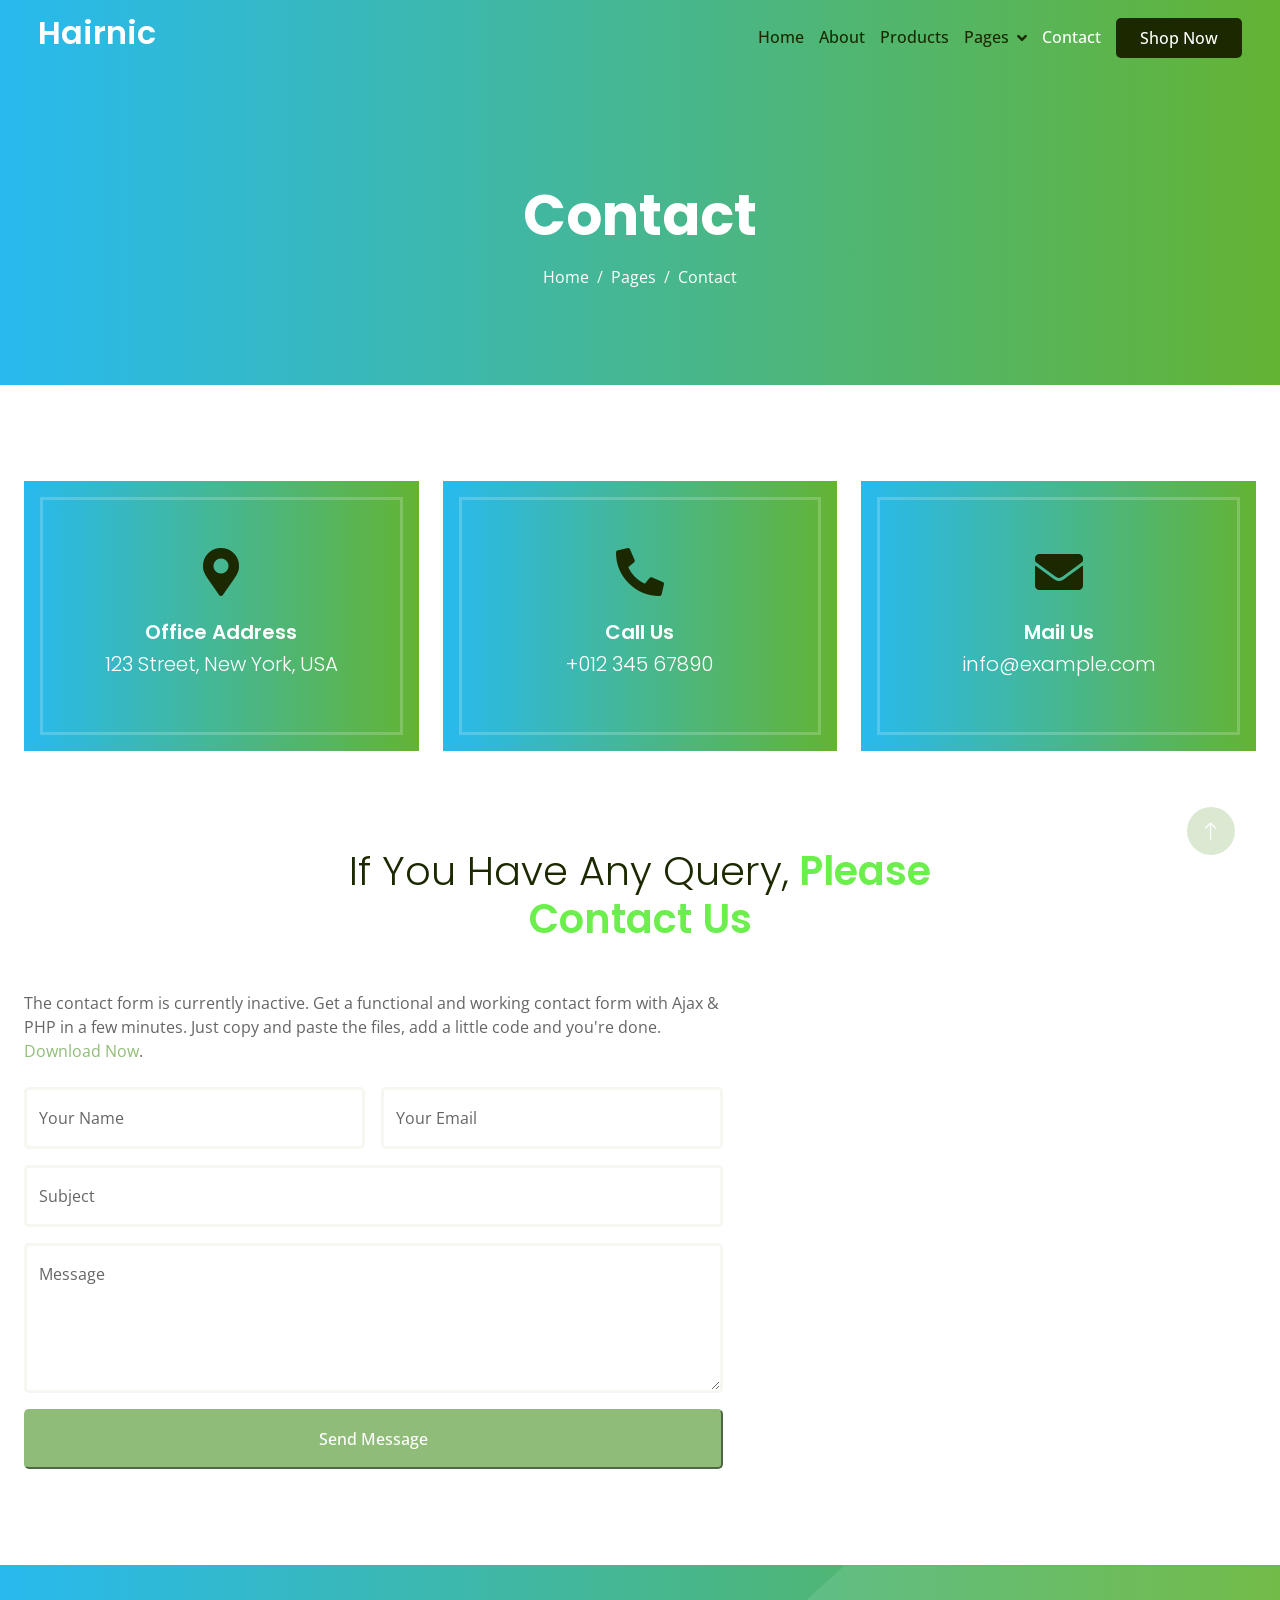
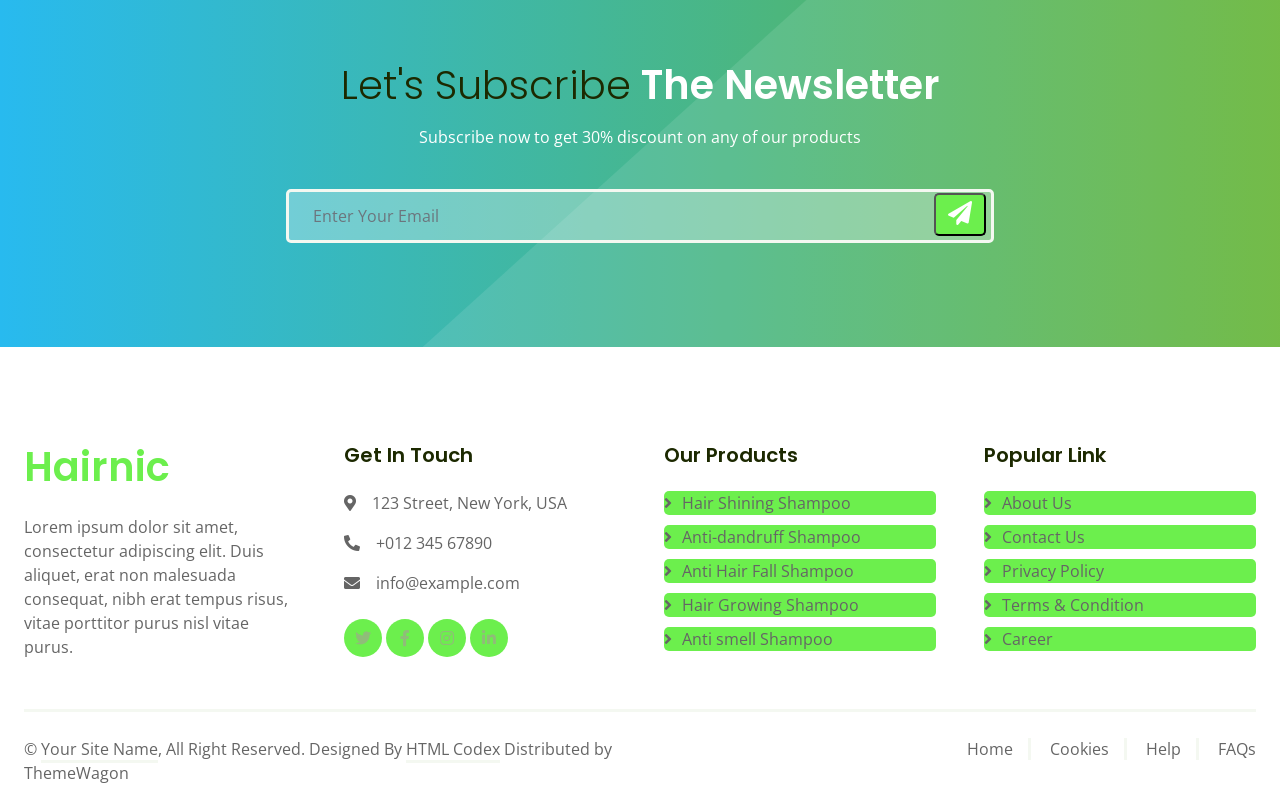
<file: contact.html>
<!DOCTYPE html>
<html lang="en">

<head>
    <meta charset="utf-8">
    <title>Hairnic - Single Product Website Template</title>
    <meta content="width=device-width, initial-scale=1.0" name="viewport">
    <meta content="" name="keywords">
    <meta content="" name="description">

    <!-- Favicon -->
    <link href="img/favicon.ico" rel="icon">

    <!-- Google Web Fonts -->
    <link rel="preconnect" href="https://fonts.googleapis.com">
    <link rel="preconnect" href="https://fonts.gstatic.com" crossorigin>
    <link
        href="https://fonts.googleapis.com/css2?family=Open+Sans:wght@400;500&family=Poppins:wght@200;600;700&display=swap"
        rel="stylesheet">

    <!-- Icon Font Stylesheet -->
    <link href="https://cdnjs.cloudflare.com/ajax/libs/font-awesome/5.10.0/css/all.min.css" rel="stylesheet">
    <link href="https://cdn.jsdelivr.net/npm/bootstrap-icons@1.4.1/font/bootstrap-icons.css" rel="stylesheet">

    <!-- Libraries Stylesheet -->
    <link href="lib/animate/animate.min.css" rel="stylesheet">
    <link href="lib/owlcarousel/assets/owl.carousel.min.css" rel="stylesheet">

    <!-- Customized Bootstrap Stylesheet -->
    <link href="css/bootstrap.min.css" rel="stylesheet">

    <!-- Template Stylesheet -->
    <link href="css/style.css" rel="stylesheet">
</head>

<body>
    <!-- Spinner Start -->
    <div id="spinner"
        class="show bg-white position-fixed translate-middle w-100 vh-100 top-50 start-50 d-flex align-items-center justify-content-center">
        <div class="spinner-grow text-primary" style="width: 3rem; height: 3rem;" role="status">
            <span class="sr-only">Loading...</span>
        </div>
    </div>
    <!-- Spinner End -->


    <!-- Navbar Start -->
    <div class="container-fluid sticky-top">
        <div class="container">
            <nav class="navbar navbar-expand-lg navbar-light p-0">
                <a href="index.html" class="navbar-brand">
                    <h2 class="text-white">Hairnic</h2>
                </a>
                <button type="button" class="navbar-toggler ms-auto me-0" data-bs-toggle="collapse"
                    data-bs-target="#navbarCollapse">
                    <span class="navbar-toggler-icon"></span>
                </button>
                <div class="collapse navbar-collapse" id="navbarCollapse">
                    <div class="navbar-nav ms-auto">
                        <a href="index.html" class="nav-item nav-link">Home</a>
                        <a href="about.html" class="nav-item nav-link">About</a>
                        <a href="product.html" class="nav-item nav-link">Products</a>
                        <div class="nav-item dropdown">
                            <a href="#" class="nav-link dropdown-toggle" data-bs-toggle="dropdown">Pages</a>
                            <div class="dropdown-menu bg-light mt-2">
                                <a href="feature.html" class="dropdown-item">Features</a>
                                <a href="how-to-use.html" class="dropdown-item">How To Use</a>
                                <a href="testimonial.html" class="dropdown-item">Testimonial</a>
                                <a href="blog.html" class="dropdown-item">Blog Articles</a>
                                <a href="404.html" class="dropdown-item">404 Page</a>
                            </div>
                        </div>
                        <a href="contact.html" class="nav-item nav-link active">Contact</a>
                    </div>
                    <a href="" class="btn btn-dark py-2 px-4 d-none d-lg-inline-block">Shop Now</a>
                </div>
            </nav>
        </div>
    </div>
    <!-- Navbar End -->


    <!-- Hero Start -->
    <div class="container-fluid bg-primary hero-header mb-5">
        <div class="container text-center">
            <h1 class="display-4 text-white mb-3 animated slideInDown">Contact</h1>
            <nav aria-label="breadcrumb">
                <ol class="breadcrumb justify-content-center mb-0 animated slideInDown">
                    <li class="breadcrumb-item"><a class="text-white" href="#">Home</a></li>
                    <li class="breadcrumb-item"><a class="text-white" href="#">Pages</a></li>
                    <li class="breadcrumb-item text-white active" aria-current="page">Contact</li>
                </ol>
            </nav>
        </div>
    </div>
    <!-- Hero End -->


    <!-- Contact Info Start -->
    <div class="container-fluid py-5">
        <div class="container">
            <div class="row g-4">
                <div class="col-lg-4 wow fadeIn" data-wow-delay="0.1s">
                    <div class="contact-info-item position-relative bg-primary text-center p-3">
                        <div class="border py-5 px-3">
                            <i class="fa fa-map-marker-alt fa-3x text-dark mb-4"></i>
                            <h5 class="text-white">Office Address</h5>
                            <h5 class="fw-light text-white">123 Street, New York, USA</h5>
                        </div>
                    </div>
                </div>
                <div class="col-lg-4 wow fadeIn" data-wow-delay="0.3s">
                    <div class="contact-info-item position-relative bg-primary text-center p-3">
                        <div class="border py-5 px-3">
                            <i class="fa fa-phone-alt fa-3x text-dark mb-4"></i>
                            <h5 class="text-white">Call Us</h5>
                            <h5 class="fw-light text-white">+012 345 67890</h5>
                        </div>
                    </div>
                </div>
                <div class="col-lg-4 wow fadeIn" data-wow-delay="0.5s">
                    <div class="contact-info-item position-relative bg-primary text-center p-3">
                        <div class="border py-5 px-3">
                            <i class="fa fa-envelope fa-3x text-dark mb-4"></i>
                            <h5 class="text-white">Mail Us</h5>
                            <h5 class="fw-light text-white">info@example.com</h5>
                        </div>
                    </div>
                </div>
            </div>
        </div>
    </div>
    <!-- Contact Info End -->


    <!-- Contact Start -->
    <div class="container-fluid py-5">
        <div class="container">
            <div class="mx-auto text-center wow fadeIn" data-wow-delay="0.1s" style="max-width: 600px;">
                <h1 class="text-primary mb-5"><span class="fw-light text-dark">If You Have Any Query,</span> Please Contact Us</h1></div>
            <div class="row g-5">
                <div class="col-lg-7 wow fadeIn" data-wow-delay="0.1s">
                    <p class="mb-4">The contact form is currently inactive. Get a functional and working contact form with Ajax & PHP in a few minutes. Just copy and paste the files, add a little code and you're done. <a href="https://htmlcodex.com/contact-form">Download Now</a>.</p>
                    <div class="wow fadeIn" data-wow-delay="0.3s">
                        <form>
                            <div class="row g-3">
                                <div class="col-md-6">
                                    <div class="form-floating">
                                        <input type="text" class="form-control" id="name" placeholder="Your Name">
                                        <label for="name">Your Name</label>
                                    </div>
                                </div>
                                <div class="col-md-6">
                                    <div class="form-floating">
                                        <input type="email" class="form-control" id="email" placeholder="Your Email">
                                        <label for="email">Your Email</label>
                                    </div>
                                </div>
                                <div class="col-12">
                                    <div class="form-floating">
                                        <input type="text" class="form-control" id="subject" placeholder="Subject">
                                        <label for="subject">Subject</label>
                                    </div>
                                </div>
                                <div class="col-12">
                                    <div class="form-floating">
                                        <textarea class="form-control" placeholder="Leave a message here" id="message" style="height: 150px"></textarea>
                                        <label for="message">Message</label>
                                    </div>
                                </div>
                                <div class="col-12">
                                    <button class="btn btn-primary w-100 py-3" type="submit">Send Message</button>
                                </div>
                            </div>
                        </form>
                    </div>
                </div>
                <div class="col-lg-5 wow fadeIn" data-wow-delay="0.5s">
                    <iframe class="w-100 h-100"
                    src="https://www.google.com/maps/embed?pb=!1m18!1m12!1m3!1d3001156.4288297426!2d-78.01371936852176!3d42.72876761954724!2m3!1f0!2f0!3f0!3m2!1i1024!2i768!4f13.1!3m3!1m2!1s0x4ccc4bf0f123a5a9%3A0xddcfc6c1de189567!2sNew%20York%2C%20USA!5e0!3m2!1sen!2sbd!4v1603794290143!5m2!1sen!2sbd"
                    frameborder="0" style="min-height: 300px; border:0;" allowfullscreen="" aria-hidden="false"
                    tabindex="0"></iframe>
                </div>
            </div>
        </div>
    </div>
    <!-- Contact End -->
        

    <!-- Newsletter Start -->
    <div class="container-fluid newsletter bg-primary py-5 my-5">
        <div class="container py-5">
            <div class="mx-auto text-center wow fadeIn" data-wow-delay="0.1s" style="max-width: 600px;">
                <h1 class="text-white mb-3"><span class="fw-light text-dark">Let's Subscribe</span> The Newsletter</h1>
                <p class="text-white mb-4">Subscribe now to get 30% discount on any of our products</p>
            </div>
            <div class="row justify-content-center">
                <div class="col-md-7 wow fadeIn" data-wow-delay="0.5s">
                    <div class="position-relative w-100 mt-3 mb-2">
                        <input class="form-control w-100 py-4 ps-4 pe-5" type="text" placeholder="Enter Your Email"
                            style="height: 48px;">
                        <button type="button" class="btn shadow-none position-absolute top-0 end-0 mt-1 me-2"><i
                                class="fa fa-paper-plane text-white fs-4"></i></button>
                    </div>
                </div>
            </div>
        </div>
    </div>
    <!-- Newsletter End -->


    <!-- Footer Start -->
    <div class="container-fluid bg-white footer">
        <div class="container py-5">
            <div class="row g-5">
                <div class="col-md-6 col-lg-3 wow fadeIn" data-wow-delay="0.1s">
                    <a href="index.html" class="d-inline-block mb-3">
                        <h1 class="text-primary">Hairnic</h1>
                    </a>
                    <p class="mb-0">Lorem ipsum dolor sit amet, consectetur adipiscing elit. Duis aliquet, erat non
                        malesuada consequat, nibh erat tempus risus, vitae porttitor purus nisl vitae purus.</p>
                </div>
                <div class="col-md-6 col-lg-3 wow fadeIn" data-wow-delay="0.3s">
                    <h5 class="mb-4">Get In Touch</h5>
                    <p><i class="fa fa-map-marker-alt me-3"></i>123 Street, New York, USA</p>
                    <p><i class="fa fa-phone-alt me-3"></i>+012 345 67890</p>
                    <p><i class="fa fa-envelope me-3"></i>info@example.com</p>
                    <div class="d-flex pt-2">
                        <a class="btn btn-square btn-outline-primary me-1" href=""><i class="fab fa-twitter"></i></a>
                        <a class="btn btn-square btn-outline-primary me-1" href=""><i class="fab fa-facebook-f"></i></a>
                        <a class="btn btn-square btn-outline-primary me-1" href=""><i class="fab fa-instagram"></i></a>
                        <a class="btn btn-square btn-outline-primary me-1" href=""><i
                                class="fab fa-linkedin-in"></i></a>
                    </div>
                </div>
                <div class="col-md-6 col-lg-3 wow fadeIn" data-wow-delay="0.5s">
                    <h5 class="mb-4">Our Products</h5>
                    <a class="btn btn-link" href="">Hair Shining Shampoo</a>
                    <a class="btn btn-link" href="">Anti-dandruff Shampoo</a>
                    <a class="btn btn-link" href="">Anti Hair Fall Shampoo</a>
                    <a class="btn btn-link" href="">Hair Growing Shampoo</a>
                    <a class="btn btn-link" href="">Anti smell Shampoo</a>
                </div>
                <div class="col-md-6 col-lg-3 wow fadeIn" data-wow-delay="0.7s">
                    <h5 class="mb-4">Popular Link</h5>
                    <a class="btn btn-link" href="">About Us</a>
                    <a class="btn btn-link" href="">Contact Us</a>
                    <a class="btn btn-link" href="">Privacy Policy</a>
                    <a class="btn btn-link" href="">Terms & Condition</a>
                    <a class="btn btn-link" href="">Career</a>
                </div>
            </div>
        </div>
        <div class="container wow fadeIn" data-wow-delay="0.1s">
            <div class="copyright">
                <div class="row">
                    <div class="col-md-6 text-center text-md-start mb-3 mb-md-0">
                        &copy; <a class="border-bottom" href="#">Your Site Name</a>, All Right Reserved.

                        <!--/*** This template is free as long as you keep the footer author’s credit link/attribution link/backlink. If you'd like to use the template without the footer author’s credit link/attribution link/backlink, you can purchase the Credit Removal License from "https://htmlcodex.com/credit-removal". Thank you for your support. ***/-->
                        Designed By <a class="border-bottom" href="https://htmlcodex.com">HTML Codex</a> Distributed by <a href="https://themewagon.com">ThemeWagon</a>
                    </div>
                    <div class="col-md-6 text-center text-md-end">
                        <div class="footer-menu">
                            <a href="">Home</a>
                            <a href="">Cookies</a>
                            <a href="">Help</a>
                            <a href="">FAQs</a>
                        </div>
                    </div>
                </div>
            </div>
        </div>
    </div>
    <!-- Footer End -->


    <!-- Back to Top -->
    <a href="#" class="btn btn-lg btn-primary btn-lg-square back-to-top"><i class="bi bi-arrow-up"></i></a>


    <!-- JavaScript Libraries -->
    <script src="https://ajax.googleapis.com/ajax/libs/jquery/3.6.1/jquery.min.js"></script>
    <script src="https://cdn.jsdelivr.net/npm/bootstrap@5.0.0/dist/js/bootstrap.bundle.min.js"></script>
    <script src="lib/wow/wow.min.js"></script>
    <script src="lib/easing/easing.min.js"></script>
    <script src="lib/waypoints/waypoints.min.js"></script>
    <script src="lib/owlcarousel/owl.carousel.min.js"></script>

    <!-- Template Javascript -->
    <script src="js/main.js"></script>
</body>

</html>
</file>
<file: css/style.css>
/********** Template CSS **********/
/*** Spinner ***/
#spinner {
    opacity: 0;
    visibility: hidden;
    transition: opacity .5s ease-out, visibility 0s linear .5s;
    z-index: 99999;
}

#spinner.show {
    transition: opacity .5s ease-out, visibility 0s linear 0s;
    visibility: visible;
    opacity: 1;
}

.back-to-top {
    position: fixed;
    display: none;
    right: 45px;
    bottom: 45px;
    z-index: 99;
}

img.animated.pulse {
    animation-duration: 5s;
}

/*** Button ***/
.btn {
    font-weight: 500;
    transition: .5s;

}

.btn.btn-primary {
    color: var(--bs-white);
}

.btn-square {
    width: 38px;
    height: 38px;
}

.btn-sm-square {
    width: 32px;
    height: 32px;
}

.btn-lg-square {
    width: 48px;
    height: 48px;
}

.btn-square,
.btn-sm-square,
.btn-lg-square {
    padding: 0;
    display: flex;
    align-items: center;
    justify-content: center;
    font-weight: normal;
    border-radius: 50px;
}


/*** Navbar ***/


.sticky-top {
    top: -150px;
    transition: .5s;
}

/* From Uiverse.io by cssbuttons-io */  


 .my-button  {
    --color: #26ad0b;
    font-family: inherit;
    display: inline-block;
    width: 7em;
    height: 2em;
    position: relative;
    cursor: pointer;
    overflow: hidden;
    border: 2px solid var(--color);
    transition: color 0.5s;
    z-index: 1;
    font-size: 15px;
    border-radius: 6px;
    color: var(--color);
      opacity: 1;
      border-color: rgba(0, 0, 0, 0);
      border: 0px;
  }
  .navbar .my-button  {

  }
  
  .my-button:before {
    content: "";
    position: absolute;
    z-index: -1;
    background: var(--color);
    height: 150px;
    width: 200px;
    border-radius: 50%;
   
  }
  
  .my-button:hover {
    color: #fff;
  }
  
  .my-button:before {
    top: 100%;
    left: 100%;
    transition: all 0.7s;
  }
  
  .my-button:hover:before {
    top: -30px;
    left: -30px;
  }
  

  
  

.navbar {
    padding: 14px  !important;
    height: 75px;

}

.navbar .navbar-nav .nav-link {
    margin-right: 15px;
    padding: 0;
    color: var(--bs-dark);
    font-weight: 500;
    transition: .5s;
    outline: none;
    text: 19px;

}

.navbar .navbar-nav .nav-link:hover,
.navbar .navbar-nav .nav-link.active {
    color: var(--bs-white);
}

.navbar .dropdown-toggle::after {
    border: none;
    content: "\f107";
    font-family: "Font Awesome 5 Free";
    font-weight: 900;
    vertical-align: middle;
    margin-left: 8px;
}

@media (max-width: 991.98px) {
    .navbar .navbar-nav {
        padding: 0 15px;
        background: var(--bs-primary);
    }

    .navbar .navbar-nav .nav-link  {
        margin-right: 0;
        padding: 10px 0;
    }
}

@media (min-width: 992px) {
    .navbar .nav-item .dropdown-menu {
        display: block;
        border: none;
        margin-top: 0;
        top: 150%;
        opacity: 0;
        visibility: hidden;
        transition: .5s;
    }

    .navbar .nav-item:hover .dropdown-menu {
        top: 100%;
        visibility: visible;
        transition: .5s;
        opacity: 1;
    }
}


/*** Hero Header ***/
.hero-header {
    position: relative;
    margin-top: -85px;
    padding-top: 12rem;
    padding-bottom: 6rem;

    background-size: cover;
}

.hero-header::before {
    position: absolute;
    content: "";
    width: 100%;
    height: 100%;
    top: 0;
    left: 0;

}

.hero-header .container {
    position: relative;
    z-index: 1;
}

.hero-header .breadcrumb-item+.breadcrumb-item::before {
    color: var(--bs-light);
}


/*** Feature ***/
.feature-item::before {
    position: absolute;
    content: "";
    width: 100%;
    height: 100%;
    top: 0;
    left: 0;

    
}

.feature-item .border {
    position: relative;

    z-index: 1;
    border-radius: 5%;
}


/*** Deal ***/
.deal {
    position: relative;
    background: url(../img/bg.png) center center no-repeat;
    background-size: cover;
}

.deal::before {
    position: absolute;
    content: "";
    width: 100%;
    height: 100%;
    top: 0;
    left: 0;
    background: rgba(255, 255, 255, .1);
    clip-path: polygon(66% 0, 100% 0, 100% 100%, 33% 100%);
}

.deal .bg-white {
    position: relative;
    z-index: 1;
    border-radius: 20px;
}

.deal .cdt span {
    display: block;
    font-size: 16px;
    font-style: italic;
    font-weight: 200;
    text-transform: capitalize;
    border-radius: 20px;
}


/*** How To Use ***/
.how-to-use {
    position: relative;
    background: url(../img/bg.png) center center no-repeat;
    background-size: cover;
}

.how-to-use::before {
    position: absolute;
    content: "";
    width: 100%;
    height: 100%;
    top: 0;
    left: 0;
    background: rgba(255, 255, 255, .1);
    clip-path: polygon(66% 0, 100% 0, 100% 100%, 33% 100%);
}

.how-to-use .container {
    position: relative;
    z-index: 1;
}

.how-to-use .border {
    border-color: rgba(255, 255, 255, .2) !important;
}


/*** Product ***/
.product-item {
    transition: .1s;
}

.product-item:hover {
    border-width: 0 !important;
    box-shadow: 0 0 35px rgba(144, 188, 121, .25);
}

.product-item:hover a.btn {
    color: #fff;
    background: #6cef4d;
}


/*** Testimonial ***/
.testimonial {
    position: relative;
    background: url(../img/bg.png) center center no-repeat;
    background-size: cover;
}

.testimonial::before {
    position: absolute;
    content: "";
    width: 100%;
    height: 100%;
    top: 0;
    left: 0;
    background: rgba(255, 255, 255, .1);
    clip-path: polygon(66% 0, 100% 0, 100% 100%, 33% 100%);
}

.testimonial .testimonial-carousel {
    position: relative;
    z-index: 1;
}

.testimonial-carousel .owl-item img {
    width: 120px;
    height: 120px;
    border-color: rgba(255, 255, 255, .2) !important;
    margin: 0 auto 20px auto;
    border-radius: 100px;
}

.testimonial-carousel .owl-dots {
    margin-top: 25px;
    display: flex;
    align-items: center;
    justify-content: center;
}

.testimonial-carousel .owl-dot {
    position: relative;
    display: inline-block;
    margin: 0 5px;
    width: 30px;
    height: 30px;
    display: flex;
    align-items: center;
    justify-content: center;
    background: transparent;
    border: 3px solid rgba(255, 255, 255, .2);
    border-radius: 30px;
    transition: .5s;
}

.testimonial-carousel .owl-dot.active {
    background: var(--bs-dark);
}


/*** Blog ***/
.blog-item {
    transition: .1s;
}

.blog-item:hover {
    border-width: 0 !important;
    box-shadow: 0 0 35px rgba(144, 188, 121, .25);
}

.blog-item:hover a.btn {
    color: var(--bs-white);
    background: var(--bs-primary);
}


/*** Contact ***/
.contact-info-item::before {
    position: absolute;
    content: "";
    width: 100%;
    height: 100%;
    top: 0;
    left: 0;

}

.contact-info-item .border {
    position: relative;
    border-color: rgba(255, 255, 255, .2) !important;
    z-index: 1;
}


/*** Newsletter ***/
.newsletter {
    position: relative;
    background: url(../img/bg.png) center center no-repeat;
    background-size: cover;
}

.newsletter::before {
    position: absolute;
    content: "";
    width: 100%;
    height: 100%;
    top: 0;
    left: 0;
    background: rgba(255, 255, 255, .1);
    clip-path: polygon(66% 0, 100% 0, 100% 100%, 33% 100%);
}

.newsletter .container {
    position: relative;
    z-index: 1;
}

.newsletter .form-control {
    background: rgba(255, 255, 255, .3);
}


/*** Footer ***/
.footer .btn.btn-link {
    display: block;
    margin-bottom: 10px;
    padding: 0;
    text-align: left;
    color: var(--bs-body);
    font-weight: normal;
    transition: .3s;
}

.footer .btn.btn-link:hover {
    color: var(--bs-primary);
}

.footer .btn.btn-link::before {
    position: relative;
    content: "\f105";
    font-family: "Font Awesome 5 Free";
    font-weight: 900;
    margin-right: 10px;
}

.footer .btn.btn-link:hover {
    letter-spacing: 1px;
    box-shadow: none;
}

.footer .copyright {
    padding: 25px 0;
    border-top: 3px solid var(--bs-light);
}

.footer .copyright a {
    color: var(--bs-body);
}

.footer .copyright a:hover {
    color: var(--bs-primary);
}

.footer .footer-menu a {
    margin-right: 15px;
    padding-right: 15px;
    border-right: 3px solid var(--bs-light);
}

.footer .footer-menu a:last-child {
    margin-right: 0;
    padding-right: 0;
    border-right: none;
}

.hero h1 {
    margin: 0;
    font-size: 48px;
    font-weight: 700;
    color: #012970;
  }
  
  .hero h2 {
    color: #444444;
    margin: 15px 0 0 0;
    font-size: 26px;
  }

/*--------------------------------------------------------------
# Values
--------------------------------------------------------------*/
.values .box {
    padding: 30px;
    box-shadow: 0px 0 5px rgba(1, 41, 112, 0.08);
    text-align: center;
    transition: 0.3s;
    height: 100%;
    background-color: #f8f6f6;
    border-radius: 5%;
  }
  
 
  
  .values .box h3 {
    font-size: 24px;
    color: #6cef4d  ;
    font-weight: 700;
    margin-bottom: 18px;
  }
  
  .values .box:hover {
    box-shadow: 0px 0 30px rgba(1, 41, 112, 0.08);
  }

  
  .dots-container {
    display: flex;
    justify-content: center;
    margin-top: 20px;
}

.dot {
    height: 15px;
    width: 15px;
    margin: 0 5px;
    background-color: #bbb;
    border-radius: 50%;
    display: inline-block;
    cursor: pointer;
}

.dot.active {
    background-color: #717171;
}

.whatsapp-float {
    position: fixed;
    width: 60px;
    height: 60px;
    bottom: 20px;
    right: 20px;
    background-color: #25d366;
    color: white;
    border-radius: 50px;
    text-align: center;
    font-size: 30px;
 
    z-index: 1000;
    display: flex;
    align-items: center;
    justify-content: center;
    transition: background-color 0.3s ease;
    text-decoration: none;
}

.whatsapp-float:hover {
    background-color: #1da851;
    color: #ffffff;
}

.product-container {
    display: flex;
    overflow-x: scroll;
    scroll-behavior: smooth;
    padding: 20px 0;
    max-width: 100%;
}

.product-item-wrapper {
    display: flex;
    flex-direction: row;
}

.product-item {
    flex: 0 0 25%; /* Para mostrar 4 productos al mismo tiempo */
}

.scroll-button {
    position: absolute;
    top: 50%;
    transform: translateY(-50%);
    background-color: #6cef4d;
    color: white;
    border: none;
    padding: 10px;
    cursor: pointer;
    z-index: 1000;
}

.scroll-button.left {
    left: 0;
}

.scroll-button.right {
    right: 0;
}
</file>
